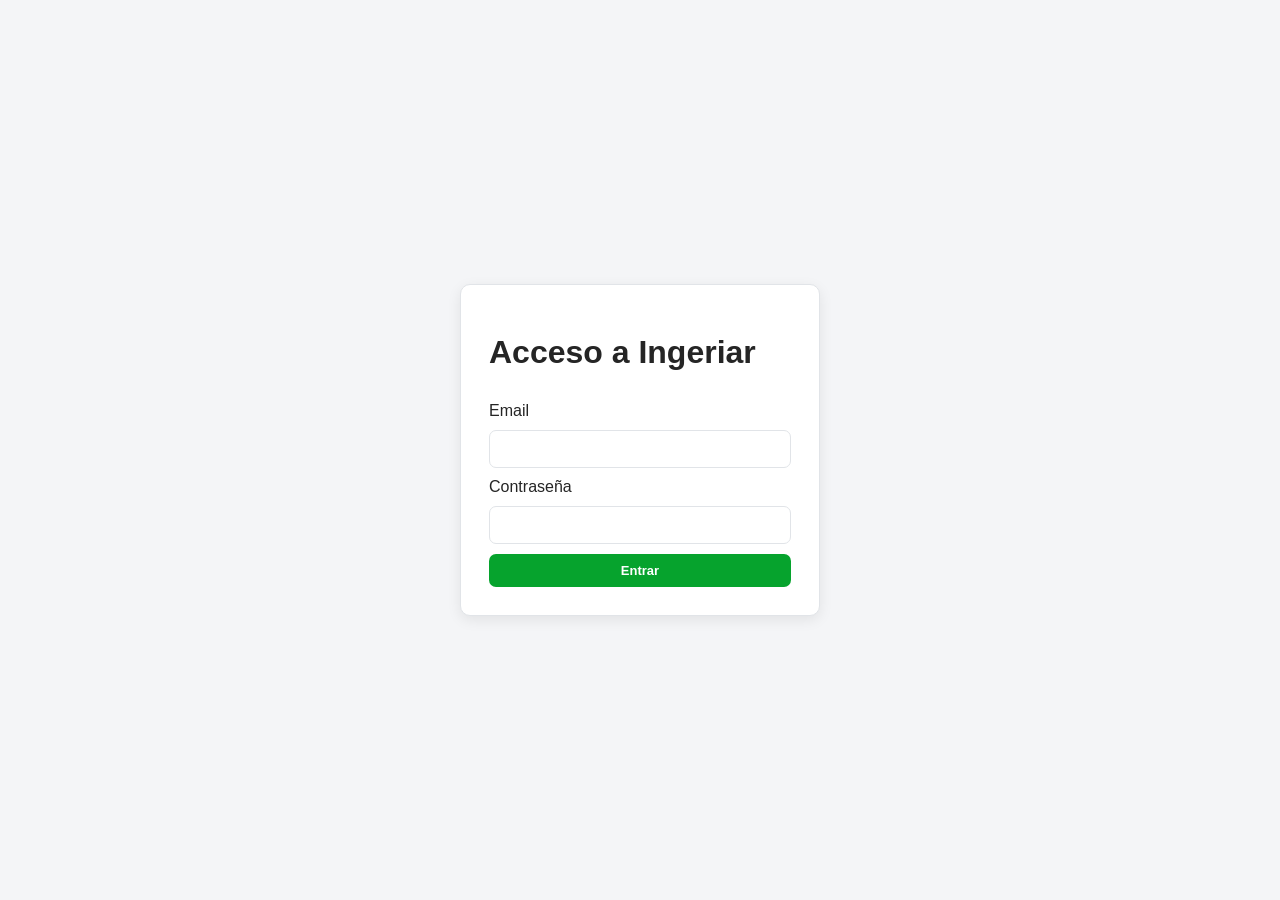
<file: public/index.html>
<!doctype html>
<html lang="es">
  <head>
    <title>Ingeriar | nombre_grupo</title>
    <meta charset="utf-8">
    <link rel="stylesheet" href="estilo.css?v=20261118r">
  </head>
  <body>
    <header>
      <div>
        <img id="logo-grupo" alt="" hidden>
        <h1>Ingeriar | </h1>
        <h1 id="nombre">nombre_grupo</h1>
      </div>
      <div id="acciones-cabecera" class="acciones-cabecera">
        <div class="sesion-actual">
          <div class="avatar-usuario" id="avatar-usuario" aria-hidden="true"></div>
          <div class="datos-usuario">
            <strong id="usuario-actual"></strong>
            <span id="rol-actual"></span>
          </div>
          <button id="cerrar-sesion" type="button">Salir</button>
        </div>
      </div>
    </header>
    <main>
      <nav id="modulos">
      </nav>
      <nav id="entidades">
      </nav>
      <section>
      </section>
    </main>

    <div id="modal-formulario" class="modal-formulario" hidden>
      <div class="modal-fondo"></div>
      <div class="modal-dialogo" role="dialog" aria-modal="true"
           aria-labelledby="modal-formulario-titulo">
        <button class="modal-cerrar" type="button"
                aria-label="Cerrar formulario">×</button>
        <div id="contenedor-formulario"></div>
      </div>
    </div>

    <template id="plantilla-input">
      <div class="campo">
        <label></label>
        <input>
      </div>
    </template>

    <template id="plantilla-number">
      <div class="campo">
        <label></label>
        <input type="number">
      </div>
    </template>

    <template id="plantilla-date">
      <div class="campo">
        <label></label>
        <input type="date">
      </div>
    </template>

    <template id="plantilla-datetime">
      <div class="campo">
        <label></label>
        <input type="datetime-local">
      </div>
    </template>

    <template id="plantilla-select">
      <div class="campo">
        <label></label>
        <select></select>
      </div>
    </template>

    <script src="nucleo/utilidades.js?v=20261118r"></script>
    <script src="nucleo/configuracion.js?v=20261118r"></script>
    <script src="nucleo/documentos.js?v=20261118r"></script>
    <script src="nucleo/graficas.js?v=20261118r"></script>
    <script src="nucleo/tabla.js?v=20261118r"></script>
    <script src="nucleo/formulario.js?v=20261118r"></script>
    <script src="nucleo/dashboard.js?v=20261118r"></script>
    <script src="nucleo/exportacion.js?v=20261118r"></script>
    <script src="nucleo/calendario.js?v=20261118r"></script>
    <script src="nucleo/galeria.js?v=20261118r"></script>
    <script src="nucleo/facturas.js?v=20261118r"></script>
    <script src="nucleo/inventario.js?v=20261118r"></script>
    <script src="codigo.js?v=20261118r"></script>
    <script>
      document.querySelector("#cerrar-sesion").addEventListener("click", () => {
        fetch("api/logout.php").then(() => window.location.href = "login.html");
      });
    </script>
  </body>
</html>
</file>
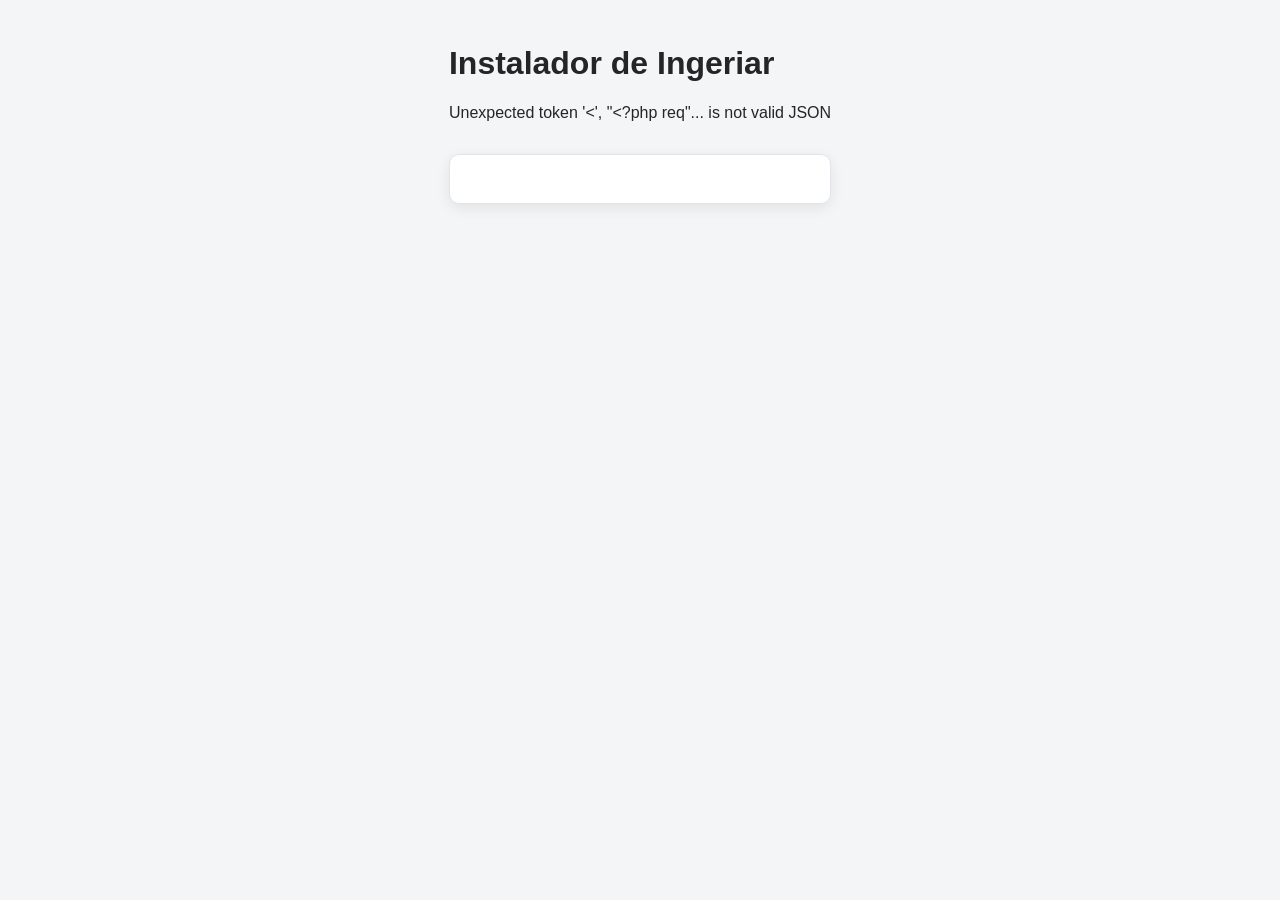
<file: public/instalador.html>
<!DOCTYPE html>
<html lang="es">
<head>
    <meta charset="UTF-8">
    <meta name="viewport" content="width=device-width, initial-scale=1">
    <title>Instalador de Ingeriar</title>
    <link rel="stylesheet" href="estilo.css?v=20261118r">
</head>
<body class="pagina-instalador">
    <main class="instalador">
        <h1>Instalador de Ingeriar</h1>
        <p id="estado-instalador">Comprobando el estado de la instalación…</p>
        <ol class="pasos-instalador" id="pasos-instalador" aria-label="Pasos de la instalación"></ol>
        <section id="paso-instalador" class="vista-superficie paso-instalador" aria-live="polite"></section>
    </main>
    <script src="instalador.js?v=20261118r"></script>
</body>
</html>
</file>
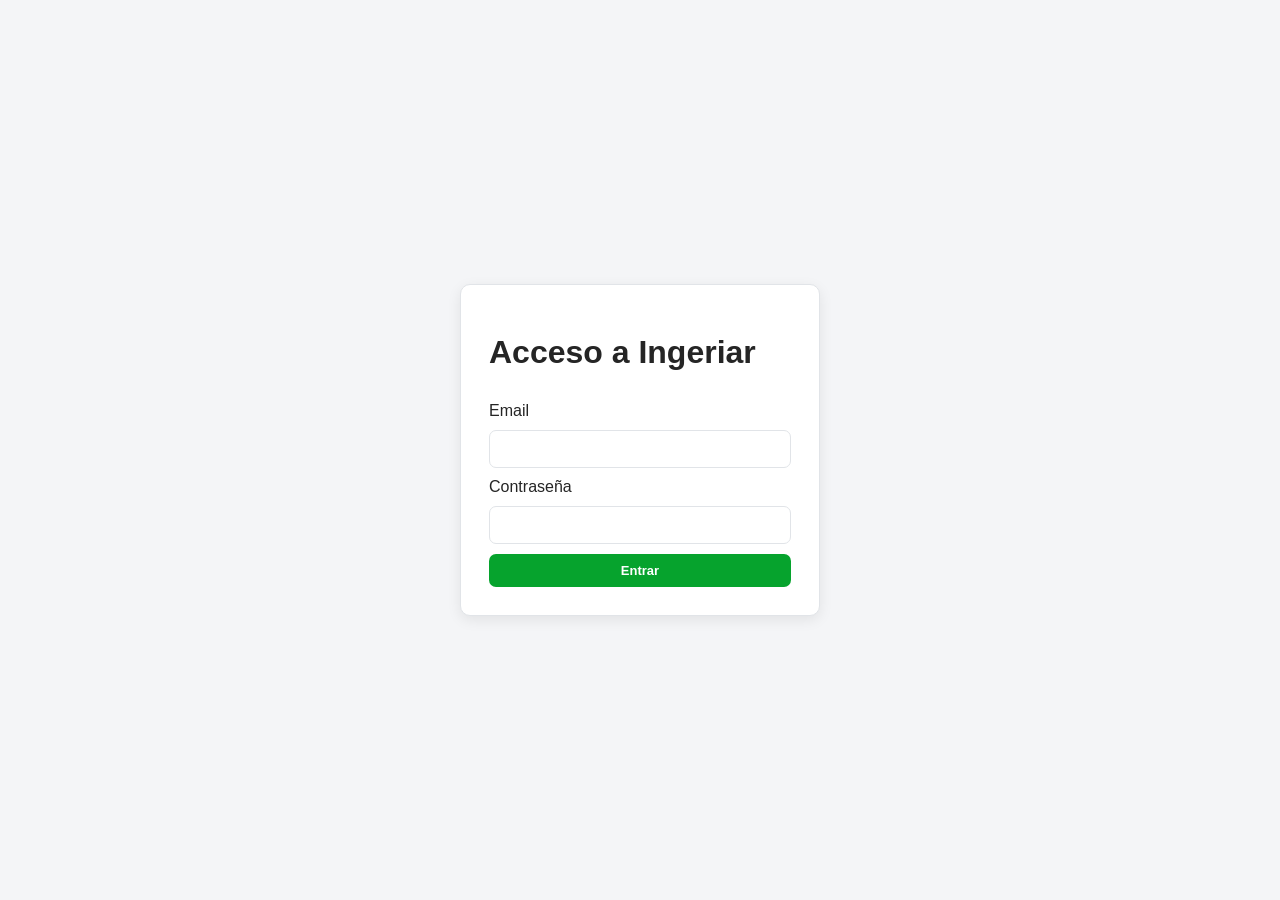
<file: public/login.html>
<!doctype html>
<html lang="es">
<head>
    <meta charset="utf-8">
    <title>Ingeriar | Acceso</title>
    <link rel="stylesheet" href="estilo.css?v=20261118r">
</head>
<body>
    <main class="pantalla-login">
        <form id="formulario-login" class="formulario-login vista-superficie">
            <h1>Acceso a Ingeriar</h1>
            <label for="email">Email</label>
            <input id="email" name="email" type="email" required autocomplete="username">
            <label for="contrasena">Contraseña</label>
            <input id="contrasena" name="contrasena" type="password" required autocomplete="current-password">
            <button class="boton boton-crear" type="submit">Entrar</button>
            <p id="error-login" class="error-login" role="alert" hidden></p>
        </form>
    </main>
    <script src="login.js?v=20261118r"></script>
</body>
</html>
</file>
<file: public/estilo.css>
:root{
    --color_corporativo: darkred;
    --color_corporativo2: color-mix(in srgb,var(--color_corporativo),black 12%);
    --color_fondo: #f4f5f7;
    --color_superficie: #ffffff;
    --color_borde: #e1e4e8;
    --color_texto: #252525;
    --color_secundario: #6b7280;

    --color_exito: #06a32d;
    --color_peligro: #dc3545;

    --margen_interior: 20px;

    --radio: 10px;
    --sombra: 0 4px 14px rgba(0,0,0,0.08);
}

.dashboard-bloque{
    margin-bottom:22px;
    padding:20px;
    border:1px solid var(--color_borde);
    border-radius:var(--radio);
    background:var(--color_superficie);
    box-shadow:var(--sombra);
}

.dashboard-bloque h3{
    margin:0 0 16px;
}

/* Tesorería: facturas por revisar y por pagar (reutiliza las columnas del tablero) */
.columnas-tesoreria{
    display:grid;
    grid-template-columns:repeat(2,minmax(0,1fr));
    gap:16px;
    align-items:start;
}

.columnas-tesoreria .columna-facturas{
    min-height:0;
}

.factura-dashboard{
    grid-template-columns:minmax(0,1fr) auto;
    gap:4px 10px;
}

.factura-dashboard small{
    grid-column:1 / -1;
    color:var(--color_secundario);
}

.importe-factura-dashboard{
    font-weight:700;
    white-space:nowrap;
}

.resto-facturas{
    margin:2px 0 0;
    color:var(--color_secundario);
    font-size:13px;
}

@media (max-width:700px){
    .columnas-tesoreria{
        grid-template-columns:1fr;
    }
}

/* Las tarjetas se reparten el ancho: tres para el tutor, cuatro para los demás */
.dashboard-resumen{
    display:flex;
    flex-wrap:wrap;
    gap:14px;
}

.dashboard-resumen > .dashboard-info-tarjeta{
    flex:1 1 200px;
}

/* Pendientes del tutor: una tarjeta por evento con una ficha por educando dentro, con el
   color de su sección */
.lista-pendientes-tutor{
    display:grid;
    grid-template-columns:repeat(auto-fill,minmax(300px,1fr));
    align-items:start;
    gap:14px;
}

.evento-pendiente{
    display:flex;
    flex-direction:column;
    gap:10px;
    padding:12px 14px;
}

.evento-pendiente-ancho{
    grid-column:span 2;
}

@media (max-width:700px){
    .evento-pendiente-ancho{
        grid-column:auto;
    }
}

.cabecera-evento-pendiente{
    display:flex;
    flex-wrap:wrap;
    align-items:center;
    gap:4px 10px;
}

.cabecera-evento-pendiente strong{
    flex-basis:100%;
}

.fecha-evento-pendiente{
    color:var(--color_secundario);
    font-size:13px;
    text-transform:capitalize;
}

.educandos-evento-pendiente{
    display:grid;
    grid-template-columns:repeat(auto-fill,minmax(140px,1fr));
    gap:8px;
}

.educandos-evento-pendiente .etiqueta-pendiente{
    white-space:nowrap;
    font-size:11px;
}

.pendiente-tutor{
    display:flex;
    flex-direction:column;
    align-items:flex-start;
    gap:6px;
    padding:10px 12px;
    border:1px solid rgba(0,0,0,0.08);
    border-radius:var(--radio);
    color:#252525;
}

.etiqueta-pendiente{
    padding:2px 8px;
    border-radius:999px;
    color:#fff;
    font-size:12px;
    font-weight:600;
}

.etiqueta-confirmar{
    background:#555;
}

.etiqueta-circular{
    background:#1e63c6;
}

.etiqueta-falta-documentacion{
    background:var(--color_peligro);
}

.dashboard-resumen h3{
    flex-basis:100%;
}

.dashboard-info-tarjeta{
    display:flex;
    flex-direction:column;
    gap:7px;
    min-width:0;
    padding:14px;
    border-left:4px solid var(--color_corporativo);
    background:var(--color_fondo);
}

.dashboard-info-tarjeta strong{
    color:var(--color_secundario);
    font-size:13px;
}

.dashboard-info-tarjeta b{
    color:var(--color_corporativo);
    font-size:20px;
}

.dashboard-info-tarjeta span{
    overflow-wrap:anywhere;
    color:var(--color_secundario);
    font-size:12px;
}

.tabla-dashboard{
    width:100%;
    margin:0;
}


.mini-calendario{
    display:grid;
    grid-template-columns:repeat(auto-fit,minmax(150px,1fr));
    gap:10px;
}

.mini-calendario div{
    display:flex;
    flex-direction:column;
    gap:4px;
    padding:12px;
    border:1px solid var(--color_borde);
    border-radius:var(--radio);
    background:var(--color_fondo);
}

.mini-calendario span{
    color:var(--color_secundario);
    font-size:13px;
    text-align:left;
}


*{
    box-sizing:border-box;
}

#modulos{
    display: none;
}

html,
body{
    padding:0;
    margin:0;

    width:100%;
    height:100%;

    font-family:
        Ubuntu,
        Arial,
        sans-serif;

    color:var(--color_texto);

    background:var(--color_fondo);
}


body{
    display:flex;
    flex-direction:column;
}


/* ==================== CABECERA ==================== */

header{

    display: flex;
    flex:0 0 auto;

    color:white;

    background:
        linear-gradient(
            135deg,
            var(--color_corporativo),
            color-mix(
                in srgb,
                var(--color_corporativo),
                black 20%
            )
        );

    padding:25px 30px;

    box-shadow:
        0 2px 8px rgba(0,0,0,0.15);

    z-index:10;

    justify-content: space-between;
}


header h1{
    padding:0;
    margin:0;

    font-size:24px;
    font-weight:600;
}

header div{
    display: flex;
    flex-direction: row;
    gap: 5px;
}

#logo-grupo{
    width:42px;
    height:42px;
    margin-right:8px;
    border-radius:50%;
    object-fit:cover;
}

.acciones-cabecera{
    align-items:center;
    justify-content:flex-end;
    gap:14px;
}

.acciones-cabecera .botonConfiguracion{
    order:2;
}

.sesion-actual{
    align-items:center;
    gap:10px;
    font-size:14px;
}

.vista input[type="checkbox"],
.vista input[type="radio"],
.formulario input[type="checkbox"],
.formulario input[type="radio"]{
    width:auto;
    min-width:0;
    padding:0;
    accent-color:var(--color_corporativo);
}

.avatar-usuario{
    display:flex;
    align-items:center;
    justify-content:center;
    width:38px;
    height:38px;
    border:2px solid rgba(255,255,255,.75);
    border-radius:50%;
    color:var(--color_corporativo);
    background:white;
    font-size:17px;
    font-weight:700;
}

.datos-usuario{
    display:flex;
    flex-direction:column;
    align-items:flex-end;
    gap:2px;
    min-width:0;
}

.datos-usuario strong{
    max-width:220px;
    overflow:hidden;
    color:white;
    font-size:14px;
    text-overflow:ellipsis;
    white-space:nowrap;
}

.datos-usuario span{
    color:rgba(255,255,255,.75);
    font-size:12px;
    text-transform:capitalize;
}

.sesion-actual button{
    margin-left:6px;
    border:1px solid rgba(255,255,255,.55);
    border-radius:8px;
    padding:8px 13px;
    color:white;
    background:rgba(255,255,255,.1);
    cursor:pointer;
    transition:background .15s, transform .15s;
}

.sesion-actual button:hover{
    background:rgba(255,255,255,.2);
    transform:translateY(-1px);
}

.sesion-actual button:focus-visible{
    outline:3px solid rgba(255,255,255,.7);
    outline-offset:2px;
}

@media (max-width:600px){
    .datos-usuario{
        display:none;
    }

    .sesion-actual button{
        margin-left:0;
    }
}

/* ==================== ACCESO Y ASISTENCIAS ==================== */

.pantalla-login{
    display:flex;
    align-items:center;
    justify-content:center;
    min-height:100vh;
}

.formulario-login{
    display:flex;
    flex-direction:column;
    gap:10px;
    width:min(360px, calc(100% - 40px));
    padding:28px;
}

.formulario-login input{
    padding:10px;
    border:1px solid var(--color_borde);
    border-radius:6px;
}

.error-login{
    color:var(--color_peligro);
}

.panel-asistencias{
    display:flex;
    flex-direction:column;
    gap:12px;
    margin-top:18px;
    padding:16px;
}

.fila-asistencia{
    display:flex;
    align-items:center;
    flex-wrap:wrap;
    gap:10px;
}

.tabla-asistencias{
    width:100%;
    border-collapse:collapse;
    margin-top:16px;
    overflow:hidden;
}

.tabla-asistencias th,
.tabla-asistencias td{
    padding:10px;
    border-bottom:1px solid var(--color_borde);
    text-align:left;
    vertical-align:middle;
}

.tabla-asistencias th{
    background:var(--color_fondo);
}

.opcion-asistencia{
    margin-right:12px;
    white-space:nowrap;
}

.campo select[multiple]{
    min-height:110px;
}

.aviso-asistencia{
    width:100%;
    padding:10px 12px;
    border-radius:6px;
    color:#7a4b00;
    background:#fff3cd;
}

.icono-modulos {
    display: inline-flex;
    justify-content: center;
    align-items: center;
    margin-right: 10px;

    width: 25px;
    height: 25px;

    background-color: var(--color_fondo);
    color: var(--color_corporativo);
    font-size: 14px;
    font-weight: bold;

    clip-path: polygon(50% 0, 100% 50%, 50% 100%, 0 50%);
}

a.activo .icono-modulos{
    color: var(--color_fondo);
    background-color: var(--color_corporativo);
}

.botonConfiguracion{
    display:block;
    padding:2px 5px;
    border:0;
    border-radius:8px;
    background:white;
    color:var(--color_corporativo);
    font-family:inherit;
    font-size:24px;
    font-weight:600;
    cursor:pointer;

    transition:
        background 0.2s,
        transform 0.2s,
        box-shadow 0.2s;

    box-shadow:
        0 2px 8px rgba(0,0,0,0.12);
}


.botonConfiguracion:hover{
    background:rgba(255,255,255,0.85);

    transform:translateY(-1px);

    box-shadow:
        0 3px 8px rgba(0,0,0,0.18);
}


.botonConfiguracion:active{
    transform:translateY(0);

}

/* ==================== ESTRUCTURA PRINCIPAL ==================== */

main{
    flex:1;

    display:flex;

    min-height:0;
}


/* ==================== MENÚS Y NAVEGACIÓN ==================== */

/* Separadores redimensionables */

.separador-redimensionable {
    flex: 0 0 5px;
    cursor: col-resize;
    background-color: var(--color_corporativo);
    user-select: none;
    transition: background-color 0.2s;
}

.separador-redimensionable:hover {
    background-color: var(--color_secundario);
}

body.redimensionando {
    cursor: col-resize;
    user-select: none;
}

nav{
    flex:0 0 auto;

    background:var(--color_corporativo);

    display:flex;
    flex-direction:column;

    padding:15px;

    gap:12px;

    overflow-y:auto;

    min-width: 245px;
}


#entidades{
    background: var(--color_corporativo2);
    min-width: 180px;
}


nav a{
    display:block;

    padding:12px 14px;

    border-radius:8px;

    background:rgba(255,255,255,0.08);

    color:white;

    text-decoration:none;

    font-size:14px;

    transition:
        background 0.2s,
        transform 0.2s;
}


nav a:hover{
    background:rgba(255,255,255,0.18);

    transform:translateX(3px);
}


nav a.activo{
    background:white;

    color:var(--color_corporativo);

    font-weight:600;

    box-shadow:
        0 2px 8px rgba(0,0,0,0.12);
}


/* ==================== CONTENIDO Y VISTAS ==================== */

section{
    flex:1;

    min-width:0;

    overflow:auto;

    padding:30px;
}


section h2{
    margin:0;

    font-size:24px;

    font-weight:600;
}

/* VISTAS */

.vista{
    min-width:0;
}

.vista-configuracion{
    width:100%;
}

.vista-configuracion,
.formulario-configuracion{
    display:grid;
    gap:20px;
    align-content:start;
}

/* Cada apartado de Configuración es una caja con el mismo aspecto */
.caja-configuracion{
    display:grid;
    grid-template-columns:repeat(auto-fill,minmax(240px,1fr));
    gap:12px 24px;
    width:100%;
    box-sizing:border-box;
    padding:24px;
}

/* Todo lo que no es un campo ocupa el ancho completo de la caja */
.caja-configuracion > :not(.campo){
    grid-column:1 / -1;
}

.caja-configuracion > .titulo-configuracion{
    margin:0 0 4px;
}

.caja-configuracion > a.boton,
.caja-configuracion > button{
    justify-self:start;
}

/* Botón de guardar fijo al pie mientras se recorre el formulario */
.bloque-listas-simples{
    grid-column:1 / -1;
    display:grid;
    grid-template-columns:repeat(2,minmax(0,1fr));
    gap:0 24px;
    padding:4px 0 8px;
}

.campo-lista-simple{
    margin-bottom:12px;
}

.campo-lista-simple small{
    color:var(--color_secundario);
    font-size:12px;
}

.bloque-catalogo{
    margin-top:22px;
    margin-bottom:8px;
    padding-top:6px;
}

/* Pie de cada apartado de Configuración con su Guardar (E-18): siempre abajo a la derecha */
.acciones-caja{
    grid-column:1 / -1;
    display:flex;
    align-items:center;
    justify-content:flex-end;
    gap:12px;
    margin-top:6px;
    padding-top:14px;
    border-top:1px solid var(--color_borde);
}

.aviso-cambios{
    color:#d97706;
    font-size:13px;
    font-weight:600;
}

.lista-catalogo{
    display:flex;
    flex-direction:column;
    gap:10px;
}

.fila-catalogo{
    display:grid;
    /* «Activo» y «Quitar» siempre en las dos últimas columnas, con el mismo ancho en todas
       las listas: así quedan pegados a la derecha y alineados aunque una lista tenga más
       campos (las secciones llevan edades). */
    grid-template-columns:minmax(130px,1fr) minmax(180px,2fr) 90px 100px;
    align-items:center;
    gap:10px;
    padding:10px 12px;
    border:1px solid var(--color_borde);
    border-radius:var(--radio);
    background:var(--color_fondo);
}

/* E-18: secciones con color y edades; tipos de evento con color, horario y plazos */
.lista-catalogo[data-tipo="secciones"] .fila-catalogo{
    grid-template-columns:minmax(110px,1fr) minmax(160px,2fr) 56px 90px 90px 90px 100px;
}

.lista-catalogo[data-tipo="tipos"] .fila-catalogo{
    grid-template-columns:minmax(110px,1fr) minmax(150px,1.6fr) 56px 104px 104px 96px 96px 90px 100px;
}

/* Fila de títulos de las columnas: misma rejilla, sin fondo */
.fila-catalogo.cabecera-catalogo{
    padding:0 12px;
    border:0;
    background:none;
    color:var(--color_secundario);
    font-size:12px;
    font-weight:600;
}

.fila-catalogo input[type="color"]{
    height:36px;
    padding:2px;
    cursor:pointer;
}

a.boton{
    display:inline-block;
    text-decoration:none;
}

.lista-orden-menu{
    display:grid;
    gap:6px;
    max-width:420px;
    margin:0 0 12px;
    padding:0;
    list-style:none;
}

/* Misma rejilla en todas las filas: nombre y las dos flechas en su columna */
.fila-orden-menu{
    display:grid;
    grid-template-columns:minmax(0,1fr) 36px 36px;
    align-items:center;
    gap:6px;
    padding:6px 10px;
    border:1px solid var(--color_borde);
    border-radius:var(--radio);
    background:var(--color_fondo);
}

.fila-orden-menu .boton-mini:disabled{
    opacity:0.35;
    cursor:default;
}

.boton-anadir-catalogo{
    margin-top:12px;
}

.ayuda-catalogo{
    margin:10px 0 0;
    color:var(--color_secundario);
    font-size:13px;
}

.fila-catalogo .boton-borrar{
    width:100%;
}

.fila-catalogo input:not([type="checkbox"]){
    width:100%;
    box-sizing:border-box;
}

.fila-catalogo label{
    display:flex;
    align-items:center;
    gap:6px;
    white-space:nowrap;
}

.fila-catalogo input[type="checkbox"]{
    width:17px;
    height:17px;
}

.fila-catalogo[hidden]{
    display:none;
}

.vista-superficie{
    border:1px solid var(--color_borde);
    border-radius:var(--radio);
    background:var(--color_superficie);
    box-shadow:var(--sombra);
}

html[data-modo-oscuro="true"]{
    --color_fondo:#111827;
    --color_superficie:#1f2937;
    --color_texto:#f9fafb;
    --color_borde:#4b5563;
    --color_secundario:#d1d5db;
    --sombra:0 4px 16px rgba(0,0,0,.35);
    color-scheme:dark;
}

html[data-modo-oscuro="true"] .campo label,
html[data-modo-oscuro="true"] .titulo-configuracion{
    color:var(--color_texto);
}

html[data-modo-oscuro="true"] table td,
html[data-modo-oscuro="true"] .sin-datos{
    background:var(--color_superficie);
    color:var(--color_texto);
}

html[data-modo-oscuro="true"] .tabla-asistencias tbody tr:not(
    [class^="fila-seccion-"]
){
    background:var(--color_superficie);
}

.vista input,
.vista select,
.vista textarea,
.formulario input,
.formulario select,
.formulario textarea,
.formulario-login input{
    font-family:inherit;
    color:var(--color_texto);
    border:1px solid var(--color_borde);
    border-radius:7px;
    background:var(--color_superficie);
    font-size:14px;
}

.vista input,
.vista select,
.vista textarea,
.formulario input,
.formulario select,
.formulario textarea{
    padding:11px 13px;
}

.vista input:focus,
.vista select:focus,
.vista textarea:focus,
.formulario input:focus,
.formulario select:focus,
.formulario textarea:focus,
.formulario-login input:focus{
    border-color:var(--color_corporativo);
    outline:none;
    box-shadow:
        0 0 0 3px
        color-mix(
            in srgb,
            var(--color_corporativo),
            transparent 80%
        );
}

.vista-tabla .cabecera-tabla,
.vista-dashboard .cabecera-dashboard{
    min-height:58px;
    margin-bottom:20px;
}


/* ==================== TABLAS ==================== */

/* Cabeceras, filtros y exportación */

.filtros-tabla{
    display: flex;
    align-items: center;
    flex-direction: row;
    flex-wrap: wrap;
    gap: 10px;
    margin-bottom: 10px;
    background: var(--color_corporativo);
    padding: 10px;
    border-radius: var(--radio);
}


.controles-filtro{
    display:flex;
    align-items:center;
    gap:10px;
}


.filtros-tabla .boton-crear{
    margin-left:auto;
}

.selector-columna{
    min-width:150px;
    max-width:220px;
}


.buscador-tabla{
    min-width:220px;
    padding:9px 12px;
    border:1px solid var(--color_borde);
    border-radius:7px;
    background:var(--color_superficie);
    color:var(--color_texto);
    font-family:inherit;
    font-size:14px;
    outline:none;
}


.buscador-tabla:focus{
    border-color:var(--color_corporativo);
    box-shadow:
        0 0 0 3px
        color-mix(
            in srgb,
            var(--color_corporativo),
            transparent 80%
        );
}

.cabecera-tabla{
    display:flex;

    align-items:center;

    justify-content:space-between;

    gap:25px;

    min-height:58px;
    margin-bottom:20px;
}


.cabecera-dashboard{
    display:flex;
    align-items:center;
    justify-content:space-between;
    gap:20px;
    min-height:58px;
    margin-bottom:20px;
}


.controles-exportacion{
    display:flex;
    align-items:center;
    gap:8px;
}


.selector-exportacion{
    min-width:150px;
}


.boton-exportar{
    background:var(--color_corporativo);
    color:white;
}


table{
    width:100%;

    border-collapse:separate;

    border-spacing:0;

    background:var(--color_superficie);

    border:1px solid var(--color_borde);

    border-radius:var(--radio);

    overflow:hidden;

    box-shadow:var(--sombra);
}


table th{
    background:var(--color_corporativo);

    color:white;

    text-align:left;

    padding:14px 16px;

    font-size:14px;

    font-weight:600;

    white-space:nowrap;

    cursor: pointer;
}


table td{
    padding:13px 16px;

    overflow-wrap: break-word;

    border-top:1px solid var(--color_borde);

    font-size:14px;
}

.fila-seccion-colonia{
    background:#ffe0b2;
}

.fila-seccion-manada{
    background:#fff3a6;
}

.fila-seccion-tropa{
    background:#c7ddff;
}

.fila-seccion-posta{
    background:#ffc7c7;
}

.fila-seccion-rutas{
    background:#c9efc9;
}

table tbody tr[class^="fila-seccion-"]:hover{
    filter:brightness(0.96);
}

.celda-seccion{
    font-weight:400;
}

.opcion-seccion input[type="checkbox"]{
    flex:0 0 auto;
    width:17px;
    height:17px;
    margin:0;
}

.acciones-formulario{
    grid-column:1 / -1;
    position:sticky;
    bottom:0;
    z-index:1;
    margin-top:4px;
    padding:14px 0 0;
    background:var(--color_superficie);
}

@media (max-width:700px){
    .modal-dialogo{
        width:calc(100% - 20px);
        max-height:calc(100vh - 20px);
        margin:10px auto;
    }

    .formulario{
        grid-template-columns:1fr;
        gap:0;
        padding:18px;
    }

    .caja-configuracion{
        grid-template-columns:1fr;
        padding:18px;
    }

    .bloque-listas-simples{
        grid-template-columns:1fr;
    }

    .fila-catalogo,
    .lista-catalogo[data-tipo] .fila-catalogo{
        grid-template-columns:1fr 1fr;
    }

    .fila-catalogo.cabecera-catalogo{
        display:none;
    }

    .campo-secciones,
    .acciones-formulario{
        grid-column:auto;
    }
}
.celda-seccion{
    text-decoration:none;
}

table tbody tr td,
table tbody tr td *{
    font-weight:400;
}

.tabla-asistencias td{
    min-width:150px;
    padding:17px 18px;
    vertical-align:middle;
    line-height:1.45;
}

.tabla-asistencias th{
    padding:16px 18px;
    background:var(--color_corporativo);
    color:white;
    text-align:left;
    white-space:nowrap;
}

.tabla-asistencias tbody tr:not([class^="fila-seccion-"]){
    background:var(--color_fondo);
}

.contenedor-tabla-asistencias{
    width:100%;
    overflow-x:auto;
    border:1px solid var(--color_borde);
    border-radius:var(--radio);
    box-shadow:var(--sombra);
}

.contenedor-tabla-asistencias .tabla-asistencias{
    min-width:980px;
    margin:0;
    border:0;
    box-shadow:none;
}

.informacion-evento{
    display:grid;
    grid-template-columns:repeat(auto-fit,minmax(190px,1fr));
    gap:12px;
    margin-bottom:22px;
    padding:18px;
}

.dato-evento{
    display:flex;
    flex-direction:column;
    gap:5px;
    min-width:0;
    padding:10px 12px;
    border-left:3px solid var(--color_corporativo);
    background:var(--color_fondo);
}

.dato-evento-etiqueta{
    color:var(--color_secundario);
    font-size:12px;
    font-weight:600;
    text-transform:uppercase;
}

.dato-evento strong{
    overflow-wrap:anywhere;
}

.tabla-asistencias .opcion-asistencia{
    display:inline-flex;
    align-items:center;
    gap:5px;
    padding:7px 10px;
    border:1px solid var(--color_borde);
    border-radius:999px;
    background:var(--color_superficie);
}

.rejilla-documentos{
    display:grid;
    grid-template-columns:repeat(auto-fill,minmax(210px,1fr));
    gap:16px;
    width:100%;
    margin-top:16px;
}

.documento-circular{
    display:grid;
    grid-template-rows:150px auto;
    gap:10px;
    min-width:0;
    padding:10px;
    transition:transform .15s, box-shadow .15s;
}

.documento-circular:hover{
    transform:translateY(-2px);
    box-shadow:0 6px 16px rgba(0,0,0,.1);
}

.documento-vista{
    display:flex;
    align-items:center;
    justify-content:center;
    min-height:0;
    overflow:hidden;
    border:1px solid var(--color_borde);
    border-radius:8px;
    background:var(--color_fondo);
}

.documento-vista img{
    display:block;
    width:100%;
    height:150px;
    object-fit:cover;
}

.documento-vista iframe{
    width:100%;
    height:150px;
    border:0;
}

.documento-enlace{
    overflow:hidden;
    color:var(--color_corporativo);
    font-weight:400;
    text-decoration:underline;
    text-overflow:ellipsis;
    white-space:nowrap;
}

.celda-destacada{
    font-weight:600;
}


/* ==================== BOTONES ==================== */

.boton{
    border:0;

    border-radius:7px;

    padding:9px 14px;

    font-family:inherit;

    font-size:13px;

    font-weight:600;

    cursor:pointer;

    transition:
        transform 0.15s,
        opacity 0.15s,
        box-shadow 0.15s;

}


.boton:hover{
    transform:translateY(-1px);

    box-shadow:
        0 3px 8px rgba(0,0,0,0.12);
}


.boton:active{
    transform:translateY(0);
}


.boton-crear{
    background:var(--color_exito);

    color:white;
}


.boton-editar{
    background:#f0ad4e;

    color:white;
}


.boton-borrar{
    background:var(--color_peligro);

    color:white;
}

/* Descargas: mismo aspecto que editar o borrar, en azul. También para enlaces <a>. */
.boton-descargar{
    display:inline-block;

    background:#2563eb;

    color:white;

    text-decoration:none;
}


.boton-cancelar{
    background:#6c757d;

    color:white;
}


/* Acciones de tabla */

.acciones{
    display:flex;

    gap:8px;

    white-space:nowrap;
}

/* En una tabla la celda de acciones sigue siendo una celda (con display:flex dejaba de
   estirarse hasta el final de la fila). Mide lo justo para sus botones y queda pegada
   a la derecha, así el resto de columnas tiene más espacio. */
td.acciones{
    display:table-cell;
    width:1%;
    text-align:right;
    vertical-align:middle;
}

td.acciones > .boton + .boton{
    margin-left:8px;
}

th.columna-acciones{
    text-align:right;
}


/* ==================== FORMULARIOS Y MODALES ==================== */

.formulario{
    display:grid;
    grid-template-columns:repeat(2,minmax(0,1fr));
    gap:0 22px;
    max-width:900px;
    padding:25px;
}

.modal-formulario[hidden]{
    display:none;
}

.modal-formulario{
    position:fixed;
    inset:0;
    z-index:1000;
}

.modal-fondo{
    position:absolute;
    inset:0;
    background:rgba(0,0,0,0.58);
    backdrop-filter:blur(2px);
}

.modal-dialogo{
    position:relative;
    width:min(900px,calc(100% - 32px));
    /* Margen y alto en vh: la ventana entera cabe en pantalla y se puede bajar hasta el
       final (con margin-top en % el final quedaba fuera de la pantalla). */
    max-height:92vh;
    margin:4vh auto;
    overflow:auto;
    border-radius:var(--radio);
    background:var(--color_superficie);
    box-shadow:0 12px 40px rgba(0,0,0,0.3);
}

.modal-asistencia .modal-dialogo{
    width:min(1100px,calc(100% - 32px));
}

.modal-cerrar{
    position:absolute;
    top:10px;
    right:12px;
    z-index:1;
    width:34px;
    height:34px;
    border:0;
    border-radius:50%;
    color:var(--color_secundario);
    background:transparent;
    font-size:26px;
    line-height:1;
    cursor:pointer;
}

.modal-cerrar:hover{
    color:var(--color_texto);
    background:var(--color_fondo);
}

.modal-dialogo .formulario{
    max-width:none;
    border:0;
    box-shadow:none;
    padding:0;
}

#contenedor-formulario{
    padding:25px;
}

body.modal-abierto{
    overflow:hidden;
}

#modal-formulario-titulo{
    margin:0 35px 20px 0;
}


.campo{
    display:flex;
    flex-direction:column;
    gap:7px;
    margin-bottom:18px;
}


/* En las cajas de Configuración los campos de una misma fila tienen la misma altura: la
   etiqueta arriba y el control abajo, así los controles quedan alineados aunque una
   etiqueta ocupe dos líneas. */
.caja-configuracion > .campo{
    justify-content:space-between;
}

/* Casilla suelta en un campo: a la izquierda y con la altura de un campo de texto. */
.campo > input[type="checkbox"]{
    align-self:flex-start;
    width:20px;
    height:20px;
    margin:10px 0 10px 2px;
}

.campo label{
    font-size:14px;

    font-weight:600;

    color:#444;
}

.titulo-configuracion{
    grid-column:1 / -1;
    margin:10px 0 4px;
    padding-bottom:6px;
    border-bottom:1px solid var(--color_borde);
}

.campo-secciones{
    display:flex;
    grid-column:1 / -1;
    flex-wrap:wrap;
    gap:10px 16px;
    padding:14px;
    border:1px solid var(--color_borde);
    border-radius:var(--radio);
}

.campo-secciones legend{
    width:100%;
    padding:0 6px;
    font-weight:600;
}

.opcion-seccion{
    display:inline-flex;
    align-items:center;
    gap:5px;
    margin:0;
    font-weight:400;
}


.campo input,
.campo select,
.campo textarea{
    width:100%;
}


.acciones-formulario{
    display:flex;

    gap:10px;

    padding-top:10px;
}


.sin-datos{
    padding:40px;

    text-align:center;

    color:var(--color_secundario);

    background:white;

    border:1px dashed var(--color_borde);

    border-radius:var(--radio);
}

/* ==================== CALENDARIO ==================== */

.cabecera-calendario{
    display:flex;
    align-items:center;
    justify-content:space-between;
    gap:20px;
    margin-bottom:20px;
}

.cabecera-calendario h2{
    text-transform:capitalize;
}

.boton-navegacion-calendario{
    min-width:42px;
    padding:6px 12px;
    color:var(--color_corporativo);
    background:var(--color_superficie);
    border:1px solid var(--color_borde);
    font-size:24px;
    line-height:1;
}

.calendario-grid{
    display:grid;
    grid-template-columns:repeat(7,minmax(0,1fr));
    gap:5px;
}

.cal-dia-semana{
    padding:10px;
    color:var(--color_secundario);
    font-size:13px;
    font-weight:600;
    text-align:center;
}

.cal-dia,
.cal-dia-vacio{
    min-height:110px;
    padding:8px;
    border:1px solid var(--color_borde);
    border-radius:var(--radio);
    background:var(--color_superficie);
}

.cal-dia{
    cursor:pointer;
}

.cal-dia:hover,
.cal-seleccionado{
    border-color:var(--color_corporativo);
}

.cal-hoy{
    box-shadow:inset 0 0 0 2px var(--color_corporativo);
}

.cal-numero{
    display:block;
    margin-bottom:8px;
    font-weight:600;
}

.cal-eventos{
    display:flex;
    flex-direction:column;
    gap:4px;
}

.cal-evento{
    width:100%;
    padding:4px 6px;
    overflow:hidden;
    border:0;
    border-radius:4px;
    color:white;
    background:var(--color_corporativo);
    font-family:inherit;
    font-size:12px;
    text-align:left;
    text-overflow:ellipsis;
    white-space:nowrap;
    cursor:pointer;
}

.cal-evento-reunion-de-familias,
.detalle-evento.cal-evento-reunion-de-familias{
    --color-evento: #2563eb;
}

.cal-evento-sabado,
.detalle-evento.cal-evento-sabado{
    --color-evento: #7c3aed;
}

.cal-evento-festival,
.detalle-evento.cal-evento-festival{
    --color-evento: #db2777;
}

.cal-evento-excursion,
.detalle-evento.cal-evento-excursion{
    --color-evento: #059669;
}

.cal-evento-campamento,
.detalle-evento.cal-evento-campamento{
    --color-evento: #d97706;
}

.cal-evento-taller,
.detalle-evento.cal-evento-taller{
    --color-evento: #0891b2;
}

.cal-evento-convivencia,
.detalle-evento.cal-evento-convivencia{
    --color-evento: #65a30d;
}

.cal-evento-actividad,
.detalle-evento.cal-evento-actividad{
    --color-evento: #4f46e5;
}

.cal-evento-otro,
.detalle-evento.cal-evento-otro{
    --color-evento: var(--color_corporativo);
}

.cal-evento{
    background:var(--color-evento,var(--color_corporativo));
}

.contenedor-calendario{
    display:grid;
    grid-template-columns:minmax(0,1fr) 320px;
    gap:20px;
    align-items:stretch;
}

.calendario-principal{
    min-width:0;
}

.detalle-calendario{
    position:sticky;
    top:20px;
    display:flex;
    align-items:center;
    gap:10px;
    min-height:100%;
    padding:16px;
    flex-direction:column;

}

.detalle-calendario h3{
    margin:0 0 4px;
    overflow:hidden;
    text-transform:capitalize;
    text-overflow:ellipsis;
    white-space:nowrap;
}

.detalle-evento{
    display:flex;
    align-items:center;
    gap:10px;
    width:100%;
    padding-top:10px;
    border-top:1px solid var(--color_borde);
    border-left:4px solid var(--color-evento,var(--color_corporativo));
    padding-left:8px;
}

.detalle-evento span{
    flex:1;
    justify-content:flex-start;
}

@media (max-width:600px){
    .calendario-grid{
        gap:2px;
    }

    .cal-dia,
    .cal-dia-vacio{
        min-height:75px;
        padding:4px;
    }

    .cal-evento{
        font-size:10px;
    }
}

@media (max-width:800px){
    .contenedor-calendario{
        grid-template-columns:1fr;
    }

    .detalle-calendario{
        position:static;
    }

    .dashboard-resumen > .dashboard-info-tarjeta{
        flex-basis:100%;
    }
}

@media (max-width:520px){
    .dashboard-resumen,
}


/* ==================== DASHBOARD ==================== */

.cabecera-dashboard{
    display:flex;
    align-items:flex-start;
    justify-content:space-between;
    gap:20px;
    margin-bottom:20px;
}


.cabecera-dashboard h2{
    margin-bottom:6px;
}


.cabecera-dashboard p{
    margin:0;
    color:var(--color_secundario);
}


/* Asistencias del sábado: anillo doble con todas las secciones y tabla de cifras */
.anillo-agrupado{
    display:grid;
    grid-template-columns:minmax(220px,320px) minmax(0,1fr);
    gap:24px;
    align-items:center;
}

.grafica-agrupada{
    min-height:0;
    color:var(--color_texto);
}

/* Tabla ligera: sin el fondo, el borde ni la sombra de las tablas generales */
.tabla-grafica-agrupada{
    width:100%;
    border:0;
    border-collapse:collapse;
    box-shadow:none;
    font-size:14px;
}

.tabla-grafica-agrupada th,
.tabla-grafica-agrupada td{
    padding:7px 8px;
    border-bottom:1px solid var(--color_borde);
    color:var(--color_texto);
    background:transparent;
    text-align:left;
}

.tabla-grafica-agrupada thead th{
    color:var(--color_secundario);
    font-size:12px;
    font-weight:600;
    white-space:normal;
    vertical-align:bottom;
    cursor:default;
}

.tabla-grafica-agrupada tbody th{
    font-weight:600;
    white-space:nowrap;
}

.tabla-grafica-agrupada td{
    white-space:nowrap;
}

.muestra-color{
    display:inline-block;
    width:12px;
    height:12px;
    margin-right:6px;
    border-radius:3px;
    vertical-align:-1px;
}

@media(max-width:900px){
    .anillo-agrupado{
        grid-template-columns:1fr;
        justify-items:center;
    }

    .tabla-grafica-agrupada{
        display:block;
        overflow-x:auto;
    }
}


.grafica-card{
    min-width:0;
    padding:20px;
}

/* Asistencias del sábado: secciones que se pueden pulsar y detalle de una sección */
.grafica-svg path.sector-seleccionable{
    cursor:pointer;
}

.ayuda-grafica{
    margin:0 0 8px;
    color:var(--color_secundario);
    font-size:13px;
}

.boton-grupo-grafica{
    display:inline-flex;
    align-items:center;
    padding:0;
    border:0;
    color:inherit;
    background:none;
    font:inherit;
    font-weight:600;
    text-decoration:underline dotted;
    cursor:pointer;
}

.cabecera-detalle-seccion{
    display:flex;
    flex-wrap:wrap;
    align-items:center;
    gap:12px 18px;
    margin-bottom:12px;
}

.cabecera-detalle-seccion h4{
    display:flex;
    align-items:center;
    margin:0;
    font-size:18px;
}

.detalle-seccion-sabado{
    display:grid;
    grid-template-columns:minmax(220px,320px) minmax(0,1fr);
    gap:24px;
    align-items:start;
}

.tramos-seccion-sabado{
    display:grid;
    grid-template-columns:repeat(auto-fill,minmax(180px,1fr));
    gap:14px;
}

.tramo-seccion-sabado h5{
    display:flex;
    align-items:center;
    margin:0 0 6px;
    font-size:14px;
}

.tramo-seccion-sabado ul{
    max-height:320px;
    margin:0;
    padding-left:18px;
    overflow-y:auto;
    font-size:14px;
    line-height:1.5;
}

.tramo-seccion-sabado .sin-personas{
    color:var(--color_secundario);
    list-style:none;
    margin-left:-18px;
}

@media (max-width:900px){
    .detalle-seccion-sabado{
        grid-template-columns:1fr;
        justify-items:center;
    }

    .tramos-seccion-sabado{
        width:100%;
    }
}


.grafica-card h3{
    margin:0 0 12px;
    font-size:17px;
}


.grafica-svg{
    display:block;
    width:100%;
    min-height:260px;
}


.grafica-svg rect,
.grafica-svg path{
    cursor:crosshair;
    transition:
        opacity 0.15s ease,
        filter 0.15s ease;
}


.grafica-svg rect:hover,
.grafica-svg path:hover{
    opacity:0.72;
    filter:brightness(1.08);
}


.grafica-tooltip{
    display:none;
    position:fixed;
    z-index:9999;
    max-width:220px;
    padding:9px 13px;
    border:1px solid rgba(255,255,255,0.12);
    border-radius:7px;
    color:white;
    background:#252525;
    box-shadow:0 4px 14px rgba(0,0,0,0.25);
    font-size:12px;
    line-height:1.4;
    pointer-events:none;
}



@media(max-width:700px){
    .cabecera-dashboard{
        flex-direction:column;
    }

    .cabecera-dashboard .controles-exportacion{
        width:100%;
    }
}


/* Copias de seguridad (E-12) */
.aviso-copias{
    margin:0 0 8px;
    padding:8px 12px;
    border-left:4px solid #d97706;
    border-radius:4px;
    background:var(--color_fondo);
}

.lista-copias{
    display:grid;
    gap:6px;
    margin:0 0 8px;
    padding:0;
    list-style:none;
}

.lista-copias li{
    display:flex;
    flex-wrap:wrap;
    align-items:center;
    justify-content:space-between;
    gap:8px;
}

.registro-copias{
    max-height:220px;
    overflow:auto;
    padding:10px;
    border-radius:6px;
    background:var(--color_fondo);
    font-size:12px;
    white-space:pre-wrap;
}

/* Documentación de inscripción (E-14) */
.bloque-inscripcion{
    margin:12px 0 24px;
}

.lista-inscripcion{
    display:grid;
    gap:10px;
}

/* La rejilla de circulares tiene display:grid, que anula el atributo hidden de la pestaña */
.rejilla-documentos[hidden]{
    display:none;
}

.pestanas-documentos{
    display:flex;
    flex-wrap:wrap;
    gap:8px;
    margin:4px 0 16px;
    padding-bottom:12px;
    border-bottom:1px solid var(--color_borde);
}

.resumen-inscripcion{
    margin:0 0 8px;
    font-weight:600;
}

.leyenda-iconos{
    display:flex;
    flex-wrap:wrap;
    gap:4px 16px;
    margin-bottom:12px;
    color:var(--color_secundario);
    font-size:13px;
}

.leyenda-iconos span{
    display:inline-flex;
    align-items:center;
    gap:4px;
}

.leyenda-iconos .icono{
    width:16px;
    height:16px;
}

/* Misma rejilla en todas las filas: nombre, estado y un hueco por icono (aunque esté vacío) */
.fila-inscripcion{
    display:grid;
    grid-template-columns:minmax(0,1.3fr) minmax(0,1fr)
        calc(var(--iconos-inscripcion, 5) * 34px + (var(--iconos-inscripcion, 5) - 1) * 6px);
    align-items:center;
    gap:10px 16px;
    padding:10px 12px;
}

.nombre-inscripcion strong{
    display:block;
}

.detalle-inscripcion{
    margin:2px 0 0;
    color:var(--color_secundario);
    font-size:12px;
}

.iconos-inscripcion{
    display:grid;
    grid-template-columns:repeat(var(--iconos-inscripcion, 5), 34px);
    gap:6px;
}

.hueco-icono{
    width:34px;
}

.boton-icono{
    display:inline-flex;
    align-items:center;
    justify-content:center;
    width:34px;
    height:34px;
    padding:0;
    border:1px solid var(--color_borde);
    border-radius:8px;
    color:var(--color_texto);
    background:var(--color_superficie);
    cursor:pointer;
}

.boton-icono:hover{
    background:var(--color_fondo);
}

.icono{
    width:18px;
    height:18px;
    fill:none;
    stroke:currentColor;
    stroke-width:2;
    stroke-linecap:round;
    stroke-linejoin:round;
}

.icono-descargar{
    color:#1f5fd1;
}

.icono-correcto{
    color:var(--color_exito);
}

.icono-corregir{
    color:#d97706;
}

/* El icono del estado actual (revisado o a corregir) queda relleno */
.boton-icono.marcado{
    color:#fff;
    border-color:transparent;
}

.icono-correcto.marcado{
    background:var(--color_exito);
}

.icono-corregir.marcado{
    background:#d97706;
}

.etiqueta-estado{
    display:inline-block;
    padding:2px 10px;
    border-radius:999px;
    color:#fff;
    font-size:12px;
    font-weight:700;
}

.etiqueta-estado.estado-falta{
    color:var(--color_texto);
    background:var(--color_fondo);
    border:1px solid var(--color_borde);
}

.etiqueta-estado.estado-pendiente{
    color:#fff;
    background:#d97706;
}

.etiqueta-estado.estado-revisado{
    color:#fff;
    background:var(--color_exito);
}

.etiqueta-estado.estado-corregir{
    color:#fff;
    background:var(--color_peligro);
}

/* Estados usados en Configuración (plantillas) */
.estado-documento{
    font-size:14px;
}

.estado-falta,
.estado-corregir{
    color:var(--color_peligro);
}

.estado-pendiente{
    color:#d97706;
}

.estado-revisado{
    color:var(--color_exito);
}

/* Botón que abre el selector de archivos: el input queda oculto pero accesible */
.boton-archivo{
    position:relative;
    overflow:hidden;
}

.boton-archivo input[type="file"]{
    position:absolute;
    inset:0;
    opacity:0;
    cursor:pointer;
}

.boton-archivo.cargando{
    opacity:.6;
    pointer-events:none;
}

.fila-plantilla{
    /* Mismas columnas en todas las filas: el nombre se queda con el espacio libre y el
       resto tiene ancho fijo, así los botones quedan alineados entre filas. */
    display:grid;
    grid-template-columns:minmax(260px,1fr) 200px 130px 260px;
    align-items:center;
    gap:8px 14px;
    padding:10px 0;
    border-bottom:1px solid var(--color_borde);
}

.celda-plantilla{
    min-width:0;
}

.celda-plantilla-nombre{
    display:grid;
    grid-auto-flow:column;
    grid-auto-columns:minmax(0,1fr);
    gap:8px;
}

.celda-plantilla input[type="text"],
.celda-plantilla input[type="file"]{
    width:100%;
    box-sizing:border-box;
}

.celda-plantilla-opciones{
    display:flex;
    flex-wrap:wrap;
    gap:4px 14px;
}

@media (max-width:1250px){
    .fila-plantilla{
        grid-template-columns:minmax(0,1fr) minmax(0,1fr);
    }

    .celda-plantilla-nombre{
        grid-column:1 / -1;
    }
}

@media (max-width:600px){
    .fila-plantilla{
        grid-template-columns:minmax(0,1fr);
    }
}

@media (max-width:700px){
    .fila-inscripcion{
        grid-template-columns:1fr;
    }
}

/* Campos de sí o no del formulario genérico */
.campo-si-no{
    border:0;
    margin:0;
    padding:0;
}

.campo-si-no legend{
    margin-bottom:6px;
    font-weight:600;
}

.opciones-si-no{
    display:flex;
    gap:20px;
}

/* Cargos y permisos (E-13) */
.contenedor-tabla-roles{
    max-width:100%;
    overflow-x:auto;
}

.tabla-roles{
    border-collapse:collapse;
    font-size:14px;
}

.tabla-roles th,
.tabla-roles td{
    padding:6px 10px;
    border-bottom:1px solid var(--color_borde);
    text-align:center;
    vertical-align:middle;
}

.tabla-roles th[scope="row"]{
    text-align:left;
    font-weight:400;
    /* La columna de permisos va sobre fondo claro (antes heredaba el granate de las
       cabeceras y el código pequeño no se leía) */
    color:var(--color_texto);
    background:var(--color_superficie);
    cursor:default;
    /* Las descripciones parten línea para dejar sitio a las columnas de los cargos */
    white-space:normal;
    min-width:240px;
}

.tabla-roles th[scope="row"] small{
    color:var(--color_secundario);
    font-family:monospace;
    font-size:12px;
}

.tabla-roles th[scope="col"] small{
    color:rgba(255,255,255,0.85);
    font-size:12px;
}

.tabla-roles th[scope="col"]{
    display:table-cell;
    min-width:136px;
}

.tabla-roles th[scope="col"] input[type="text"]{
    width:128px;
}

.tabla-roles th[scope="col"] small,
.tabla-roles th[scope="col"] label{
    display:block;
    font-weight:400;
}

.formulario-cargo{
    display:flex;
    flex-wrap:wrap;
    gap:8px;
    margin-top:16px;
}

.campo-cargos{
    border:1px solid var(--color_borde);
    border-radius:8px;
    padding:10px 14px;
}

.lista-cargos{
    display:flex;
    flex-wrap:wrap;
    gap:6px 18px;
    margin:6px 0;
}

/* Educandos dados de baja (E-06) */
tr.fila-baja td{
    color:var(--color_secundario);
    font-style:italic;
}

.lista-vencidos{
    display:grid;
    gap:6px;
    margin:8px 0 16px;
}

.casilla-vencido{
    display:flex;
    align-items:center;
    gap:8px;
}

/* ==================== GALERÍA ==================== */

.cabecera-galeria{
    display:flex;
    align-items:center;
    justify-content:space-between;
    gap:16px;
    margin-bottom:12px;
}

/* Migas: en fila y con el mismo aspecto que la barra de filtros de las tablas */
.migas-galeria{
    display:flex;
    flex-direction:row;
    flex-wrap:wrap;
    align-items:center;
    gap:8px;
    margin-bottom:20px;
    padding:10px 14px;
    border-radius:var(--radio);
    color:#fff;
    background:var(--color_corporativo);
    font-size:14px;
}

.migas-galeria a{
    color:#fff;
    text-decoration:underline;
    text-underline-offset:3px;
}

.migas-galeria a:hover,
.migas-galeria a:focus-visible{
    opacity:.85;
}

.migas-galeria span[aria-hidden]{
    opacity:.7;
}

.migas-galeria [aria-current]{
    font-weight:700;
}

.rejilla-carpetas{
    display:grid;
    grid-template-columns:repeat(auto-fill,minmax(200px,1fr));
    gap:16px;
}

.carpeta-galeria{
    display:grid;
    justify-items:start;
    gap:6px;
    padding:16px;
    border:1px solid var(--color_borde);
    border-radius:var(--radio);
    color:var(--color_texto);
    background:var(--color_superficie);
    font:inherit;
    text-align:left;
    cursor:pointer;
    transition:transform .15s, box-shadow .15s;
}

.carpeta-galeria:hover,
.carpeta-galeria:focus-visible{
    transform:translateY(-2px);
    box-shadow:0 6px 16px rgba(0,0,0,.1);
}

.carpeta-galeria span:last-child{
    color:var(--color_secundario);
    font-size:14px;
}

/* Icono de carpeta dibujado con CSS, sin imágenes externas */
.icono-carpeta{
    position:relative;
    width:44px;
    height:32px;
    margin-top:6px;
    border-radius:4px;
    background:var(--color_corporativo);
}

.icono-carpeta::before{
    content:"";
    position:absolute;
    top:-6px;
    left:0;
    width:18px;
    height:8px;
    border-radius:4px 4px 0 0;
    background:var(--color_corporativo);
}

.rejilla-fotos{
    display:grid;
    grid-template-columns:repeat(auto-fill,minmax(160px,1fr));
    gap:12px;
}

.miniatura-foto{
    display:flex;
    align-items:center;
    justify-content:center;
    aspect-ratio:4 / 3;
    padding:0;
    overflow:hidden;
    border:1px solid var(--color_borde);
    border-radius:8px;
    color:var(--color_secundario);
    background:var(--color_fondo);
    font:inherit;
    font-size:13px;
    cursor:zoom-in;
}

.miniatura-foto img{
    display:block;
    width:100%;
    height:100%;
    object-fit:cover;
}

.miniatura-foto:focus-visible{
    outline:3px solid var(--color_corporativo);
    outline-offset:2px;
}

.visor-galeria{
    position:fixed;
    inset:0;
    z-index:1100;
    display:grid;
    grid-template-columns:60px minmax(0,1fr) 60px;
    grid-template-rows:minmax(0,1fr) auto;
    align-items:center;
    padding:24px;
    background:rgba(0,0,0,.88);
}

.visor-galeria > img{
    grid-column:2;
    grid-row:1;
    justify-self:center;
    max-width:100%;
    max-height:100%;
    object-fit:contain;
}

.boton-visor{
    width:48px;
    height:48px;
    border:0;
    border-radius:50%;
    color:#fff;
    background:rgba(255,255,255,.15);
    font-size:30px;
    line-height:1;
    cursor:pointer;
}

.boton-visor:hover,
.boton-visor:focus-visible{
    background:rgba(255,255,255,.3);
}

.visor-anterior{
    grid-column:1;
    grid-row:1;
}

.visor-siguiente{
    grid-column:3;
    grid-row:1;
    justify-self:end;
}

.visor-cerrar{
    position:absolute;
    top:16px;
    right:16px;
}

.pie-visor{
    grid-column:1 / -1;
    grid-row:2;
    display:flex;
    flex-wrap:wrap;
    align-items:center;
    justify-content:center;
    gap:12px;
    padding-top:16px;
    color:#fff;
}


/* ==================== FACTURAS ==================== */

.tablero-facturas{
    display:grid;
    grid-template-columns:repeat(3,minmax(0,1fr));
    gap:16px;
    align-items:start;
}

.columna-facturas{
    display:grid;
    gap:10px;
    min-height:200px;
    padding:12px;
    border:1px solid var(--color_borde);
    border-top:4px solid var(--color_secundario);
    border-radius:var(--radio);
    background:var(--color_fondo);
}

.columna-revisada{
    border-top-color:#d97706;
}

.columna-pagada{
    border-top-color:var(--color_exito);
}

.columna-facturas h3{
    margin:0 0 4px;
    font-size:16px;
}

.columna-destino{
    outline:3px dashed var(--color_corporativo);
    outline-offset:-3px;
}

/* Separador por responsable (quien ve las facturas de todos) */
.separador-responsable{
    display:flex;
    align-items:center;
    gap:8px;
    margin-top:6px;
    font-weight:700;
    font-size:14px;
}

.separador-responsable::after{
    content:"";
    flex:1;
    border-top:2px solid var(--color_borde);
}

.separador-responsable small{
    order:1;
    color:var(--color_secundario);
    font-weight:400;
    white-space:nowrap;
}

.tarjeta-factura{
    display:grid;
    gap:8px;
    padding:10px;
    border:1px solid var(--color_borde);
    border-radius:8px;
    background:var(--color_superficie);
}

.tarjeta-factura[draggable="true"]{
    cursor:grab;
}

.abrir-factura{
    display:grid;
    grid-template-columns:72px minmax(0,1fr);
    gap:10px;
    padding:0;
    border:0;
    color:var(--color_texto);
    background:none;
    font:inherit;
    text-align:left;
    cursor:pointer;
}

.abrir-factura:focus-visible{
    outline:3px solid var(--color_corporativo);
    outline-offset:2px;
}

.miniatura-factura{
    display:flex;
    align-items:center;
    justify-content:center;
    width:72px;
    height:72px;
    overflow:hidden;
    border-radius:6px;
    color:var(--color_secundario);
    background:var(--color_fondo);
    font-size:11px;
    text-align:center;
}

.miniatura-factura img{
    width:100%;
    height:100%;
    object-fit:cover;
}

.datos-factura{
    display:grid;
    gap:2px;
    min-width:0;
}

.datos-factura strong{
    overflow:hidden;
    text-overflow:ellipsis;
    white-space:nowrap;
}

.datos-factura small{
    color:var(--color_secundario);
}

.importe-factura{
    font-weight:600;
}

.acciones-estado{
    display:flex;
    flex-wrap:wrap;
    justify-content:space-between;
    gap:6px;
}

.boton-estado{
    padding:4px 8px;
    font-size:13px;
}

.detalle-factura{
    display:grid;
    grid-template-columns:minmax(0,1fr) minmax(0,1fr);
    gap:20px;
    margin:16px 0;
}

.detalle-factura img{
    width:100%;
    max-height:60vh;
    object-fit:contain;
    border:1px solid var(--color_borde);
    border-radius:8px;
}

.detalle-factura dl{
    display:grid;
    grid-template-columns:max-content minmax(0,1fr);
    gap:6px 14px;
    margin:0;
}

.detalle-factura dt{
    color:var(--color_secundario);
}

.detalle-factura dd{
    margin:0;
}

@media (max-width:900px){
    .tablero-facturas,
    .detalle-factura{
        grid-template-columns:1fr;
    }
}


/* ==================== INVENTARIO ==================== */

/* Plano del inventario (E-15): cada ubicación es una caja con sus fichas de material */
.botones-plano{
    display:flex;
    gap:8px;
    margin-left:auto;
}

.selector-vista-inventario{
    display:flex;
    gap:8px;
    margin-bottom:12px;
}

.plano-inventario{
    display:grid;
    grid-template-columns:repeat(auto-fill,minmax(280px,1fr));
    grid-auto-flow:row dense;
    gap:14px;
    align-items:start;
    min-height:120px;
    padding:6px;
    border-radius:var(--radio);
}

.rejilla-editor .plano-inventario{
    grid-template-columns:repeat(auto-fill,minmax(220px,1fr));
}

.caja-ubicacion{
    display:flex;
    flex-direction:column;
    gap:8px;
    min-width:0;
    padding:10px;
    border:2px solid var(--color_borde);
    border-radius:var(--radio);
}

.caja-ubicacion.nivel-par{
    background:var(--color_superficie);
}

.caja-ubicacion.nivel-impar{
    background:var(--color_fondo);
}

.caja-sin-existencias{
    border-style:dashed;
    background:var(--color_fondo);
}

.caja-ubicacion.columna-destino,
.plano-inventario.columna-destino{
    background:color-mix(in srgb,var(--color_corporativo) 6%,white);
}

.cabecera-caja{
    display:flex;
    align-items:center;
    gap:6px;
}

.cabecera-caja strong{
    flex:1;
    min-width:0;
    overflow-wrap:anywhere;
}

.asa-caja{
    cursor:grab;
}

.fichas-caja{
    display:flex;
    flex-wrap:wrap;
    gap:6px;
}

.hijas-caja{
    display:grid;
    grid-template-columns:repeat(auto-fill,minmax(min(200px,100%),1fr));
    grid-auto-flow:row dense;
    align-items:start;
    gap:8px;
}

.caja-vacia{
    margin:0;
    color:var(--color_secundario);
    font-size:12px;
    font-style:italic;
}

.ficha-material{
    display:inline-flex;
    align-items:center;
    gap:4px;
    max-width:100%;
    padding:3px 4px 3px 10px;
    border:1px solid color-mix(in srgb,var(--color_corporativo) 25%,white);
    border-radius:999px;
    background:color-mix(in srgb,var(--color_corporativo) 8%,white);
    font-size:13px;
}

.ficha-material[draggable="true"]{
    cursor:grab;
}

.nombre-ficha{
    min-width:0;
    padding:0;
    border:0;
    color:var(--color_texto);
    background:none;
    font:inherit;
    text-align:left;
    overflow-wrap:anywhere;
    cursor:inherit;
}

.vista-inventario .ficha-material .nombre-ficha[aria-label]{
    cursor:pointer;
}

.cantidad-ficha{
    padding:1px 8px;
    border-radius:999px;
    color:#fff;
    background:var(--color_corporativo);
    font-weight:700;
    white-space:nowrap;
}

.boton-ficha{
    padding:0 6px;
    border:0;
    color:var(--color_texto);
    background:none;
    font-size:14px;
    line-height:1.4;
}

.ficha-material.coincide{
    outline:2px solid var(--color_corporativo);
}

.ficha-material.atenuada,
.ficha-material.agotada{
    opacity:0.35;
}

.arrastrando{
    opacity:0.5;
}

/* Lista: lo que se necesita, de dónde se coge y qué hay que comprar */
.anadir-lista{
    display:flex;
    flex-wrap:wrap;
    gap:8px;
}

.anadir-lista input[type="text"]{
    flex:1;
    min-width:160px;
}

.fila-necesidad,
.fila-comprar{
    display:flex;
    align-items:center;
    gap:10px;
    padding:8px 10px;
    border:1px solid var(--color_borde);
    border-radius:8px;
}

.nombre-necesidad,
.fila-comprar span{
    display:flex;
    flex:1;
    flex-direction:column;
    min-width:0;
    font-weight:600;
}

.nombre-necesidad small,
.fila-comprar small,
.lista-tomas small{
    color:var(--color_secundario);
    font-weight:400;
}

.fila-comprar{
    border-left:4px solid #d97706;
}

.fila-comprar strong{
    font-size:18px;
}

.lista-tomas{
    margin:6px 0 0;
    padding-left:18px;
}

.bloque-calculado{
    display:grid;
    gap:8px;
}

.vista-formulario > .ayuda-inventario,
.campo-cantidad-mover{
    grid-column:1 / -1;
}

.vista-formulario > .ayuda-inventario{
    margin-bottom:12px;
    font-size:15px;
    color:var(--color_texto);
}

.campo-cantidad-mover label{
    display:flex;
    align-items:center;
    gap:10px;
}

.campo-cantidad-mover input[type="number"]{
    width:100px;
}

.campo-cantidad-mover input[type="range"]{
    width:100%;
    margin-top:8px;
    accent-color:var(--color_corporativo);
}

.pestanas-inventario{
    display:flex;
    flex-wrap:wrap;
    gap:8px;
}

.rejilla-inventario{
    display:grid;
    grid-template-columns:minmax(220px,1fr) minmax(0,2fr);
    gap:16px;
    align-items:start;
}

.rejilla-listas,
.rejilla-editor{
    grid-template-columns:repeat(2,minmax(0,1fr));
}

.panel-inventario{
    display:grid;
    gap:10px;
    padding:16px;
    align-content:start;
}

.panel-inventario h3{
    margin:6px 0 0;
}

.panel-inventario > .boton{
    justify-self:start;
}

.ayuda-inventario,
.nota-material{
    margin:0;
    color:var(--color_secundario);
    font-size:13px;
}

.arbol-ubicaciones{
    margin:0;
    padding-left:16px;
    list-style:none;
}

.panel-inventario > .arbol-ubicaciones{
    padding-left:0;
}

.nodo-ubicacion{
    display:flex;
    align-items:center;
    justify-content:space-between;
    gap:6px;
    padding:2px 6px;
    border-radius:6px;
}

.nodo-ubicacion.activo{
    background:var(--color_fondo);
    outline:2px solid var(--color_corporativo);
}

.nombre-ubicacion{
    padding:6px 4px;
    border:0;
    color:var(--color_texto);
    background:none;
    font:inherit;
    text-align:left;
    cursor:pointer;
}

.acciones-ubicacion{
    display:flex;
    gap:4px;
}

.boton-mini{
    min-width:28px;
    padding:4px 8px;
    color:var(--color_texto);
    background:var(--color_fondo);
    border:1px solid var(--color_borde);
}

.boton-mini-borrar{
    color:var(--color_peligro);
}

.tabla-inventario{
    width:100%;
    border-collapse:collapse;
}

.tabla-inventario th,
.tabla-inventario td{
    padding:8px;
    border-bottom:1px solid var(--color_borde);
    text-align:left;
    vertical-align:top;
}

.lista-existencias{
    margin:0;
    padding-left:16px;
}

.filas-existencias{
    display:grid;
    gap:6px;
    margin-bottom:8px;
}

.fila-existencia,
.fila-compra,
.fila-toma,
.fila-disponible{
    display:flex;
    flex-wrap:wrap;
    align-items:center;
    gap:8px;
}

.fila-existencia select{
    flex:1;
    min-width:160px;
}

.campo-cantidad,
.fila-existencia input[type="number"]{
    width:80px;
}

.tarjeta-lista{
    display:grid;
    gap:4px;
    padding:12px;
    border:1px solid var(--color_borde);
    border-radius:8px;
}

.tarjeta-lista small{
    color:var(--color_secundario);
}

.acciones-lista{
    display:flex;
    flex-wrap:wrap;
    gap:6px;
    margin-top:4px;
}

.barra-lista{
    margin-bottom:16px;
}

.nombre-lista{
    flex:1;
    min-width:200px;
    padding:8px 10px;
    border:0;
    border-radius:6px;
    font:inherit;
    font-weight:600;
}

.etiqueta-plantilla{
    margin:0;
    padding:4px 10px;
    border-radius:999px;
    color:var(--color_corporativo);
    background:#fff;
    font-size:13px;
    font-weight:700;
}

.bloque-disponible{
    display:grid;
    gap:4px;
    padding:8px 0;
    border-bottom:1px solid var(--color_borde);
}

.fila-disponible{
    justify-content:space-between;
    padding:4px 8px;
    border-radius:6px;
    background:var(--color_fondo);
    cursor:grab;
}

.zona-llevamos{
    min-height:300px;
}

.linea-lista{
    display:grid;
    gap:6px;
    padding:10px;
    border:1px solid var(--color_borde);
    border-radius:8px;
}

.cabecera-linea{
    display:flex;
    flex-wrap:wrap;
    align-items:center;
    justify-content:space-between;
    gap:8px;
}

.etiqueta-necesarios{
    display:flex;
    align-items:center;
    gap:6px;
}

.resumen-linea{
    margin:0;
    color:var(--color_secundario);
    font-size:13px;
}

.aviso-stock{
    color:var(--color_peligro);
}

@media (max-width:900px){
    .rejilla-inventario,
    .rejilla-listas,
    .rejilla-editor{
        grid-template-columns:1fr;
    }
}


/* ==================== INSTALADOR ==================== */

.pagina-instalador{
    background:var(--color_fondo);
}

.instalador{
    display:block;
    max-width:1100px;
    margin:0 auto;
    padding:24px 16px 48px;
}

.pasos-instalador{
    display:flex;
    flex-wrap:wrap;
    gap:8px;
    margin:0 0 16px;
    padding:0;
    list-style:none;
    counter-reset:paso;
}

.pasos-instalador li{
    padding:6px 12px;
    border-radius:999px;
    color:var(--color_secundario);
    background:var(--color_superficie);
    border:1px solid var(--color_borde);
    counter-increment:paso;
}

.pasos-instalador li::before{
    content:counter(paso) ". ";
}

.pasos-instalador li.activo{
    color:#fff;
    background:var(--color_corporativo);
}

.pasos-instalador li.hecho{
    color:var(--color_texto);
}

.paso-instalador{
    padding:24px;
}

.paso-instalador fieldset{
    margin:12px 0;
    padding:12px 16px;
    border:1px solid var(--color_borde);
    border-radius:8px;
}

.opcion-instalador{
    display:block;
    margin:6px 0;
}

.herramientas-instalador,
.navegacion-instalador,
.fila-instalador{
    display:flex;
    flex-wrap:wrap;
    align-items:center;
    gap:8px;
    margin:12px 0;
}

.navegacion-instalador{
    justify-content:space-between;
    margin-top:24px;
}

.tabla-instalador{
    margin:8px 0;
    padding:8px 12px;
    border:1px solid var(--color_borde);
    border-radius:8px;
    background:var(--color_superficie);
}

.tabla-instalador summary{
    font-weight:600;
    cursor:pointer;
}

.tabla-columnas input[type="text"],
.tabla-columnas input:not([type]){
    width:110px;
}

.sql-instalador{
    max-height:420px;
    overflow:auto;
    padding:12px;
    border-radius:8px;
    background:var(--color_fondo);
    font-size:12px;
    white-space:pre-wrap;
}

.resultado-instalador{
    margin-top:16px;
}


/* ==================== RESPONSIVE ==================== */

@media(max-width:900px){

    nav{
        flex-basis:150px;
    }

    section{
        padding:20px;
    }

    table{
        font-size:13px;
    }

    table th,
    table td{
        padding:10px;
    }
}


@media(max-width:700px){

    main{
        flex-direction:column;
    }

    nav{
        flex:0 0 auto;

        flex-direction:row;

        overflow-x:auto;

        overflow-y:hidden;
    }

    nav a{
        white-space:nowrap;
    }

    #modulos,
    #entidades{
        padding:10px;
    }

    section{
        padding:15px;
    }

    .cabecera-tabla{
        align-items:flex-start;

        flex-direction:column;
    }

    table{
        display:block;

        overflow-x:auto;
    }
}


@media print{
    header,
    nav,
    .controles-exportacion,
    .filtros-tabla,
    .acciones,
    .cabecera-tabla .boton,
    .cabecera-dashboard .boton{
        display:none !important;
    }

    section{
        overflow:visible;
        padding:0;
    }

    .cabecera-tabla,
    .cabecera-dashboard{
        display:block;
        height:auto;
        min-height:0;
    }

    .grafica-card,
    table{
        box-shadow:none;
        break-inside:avoid;
    }
}
</file>
